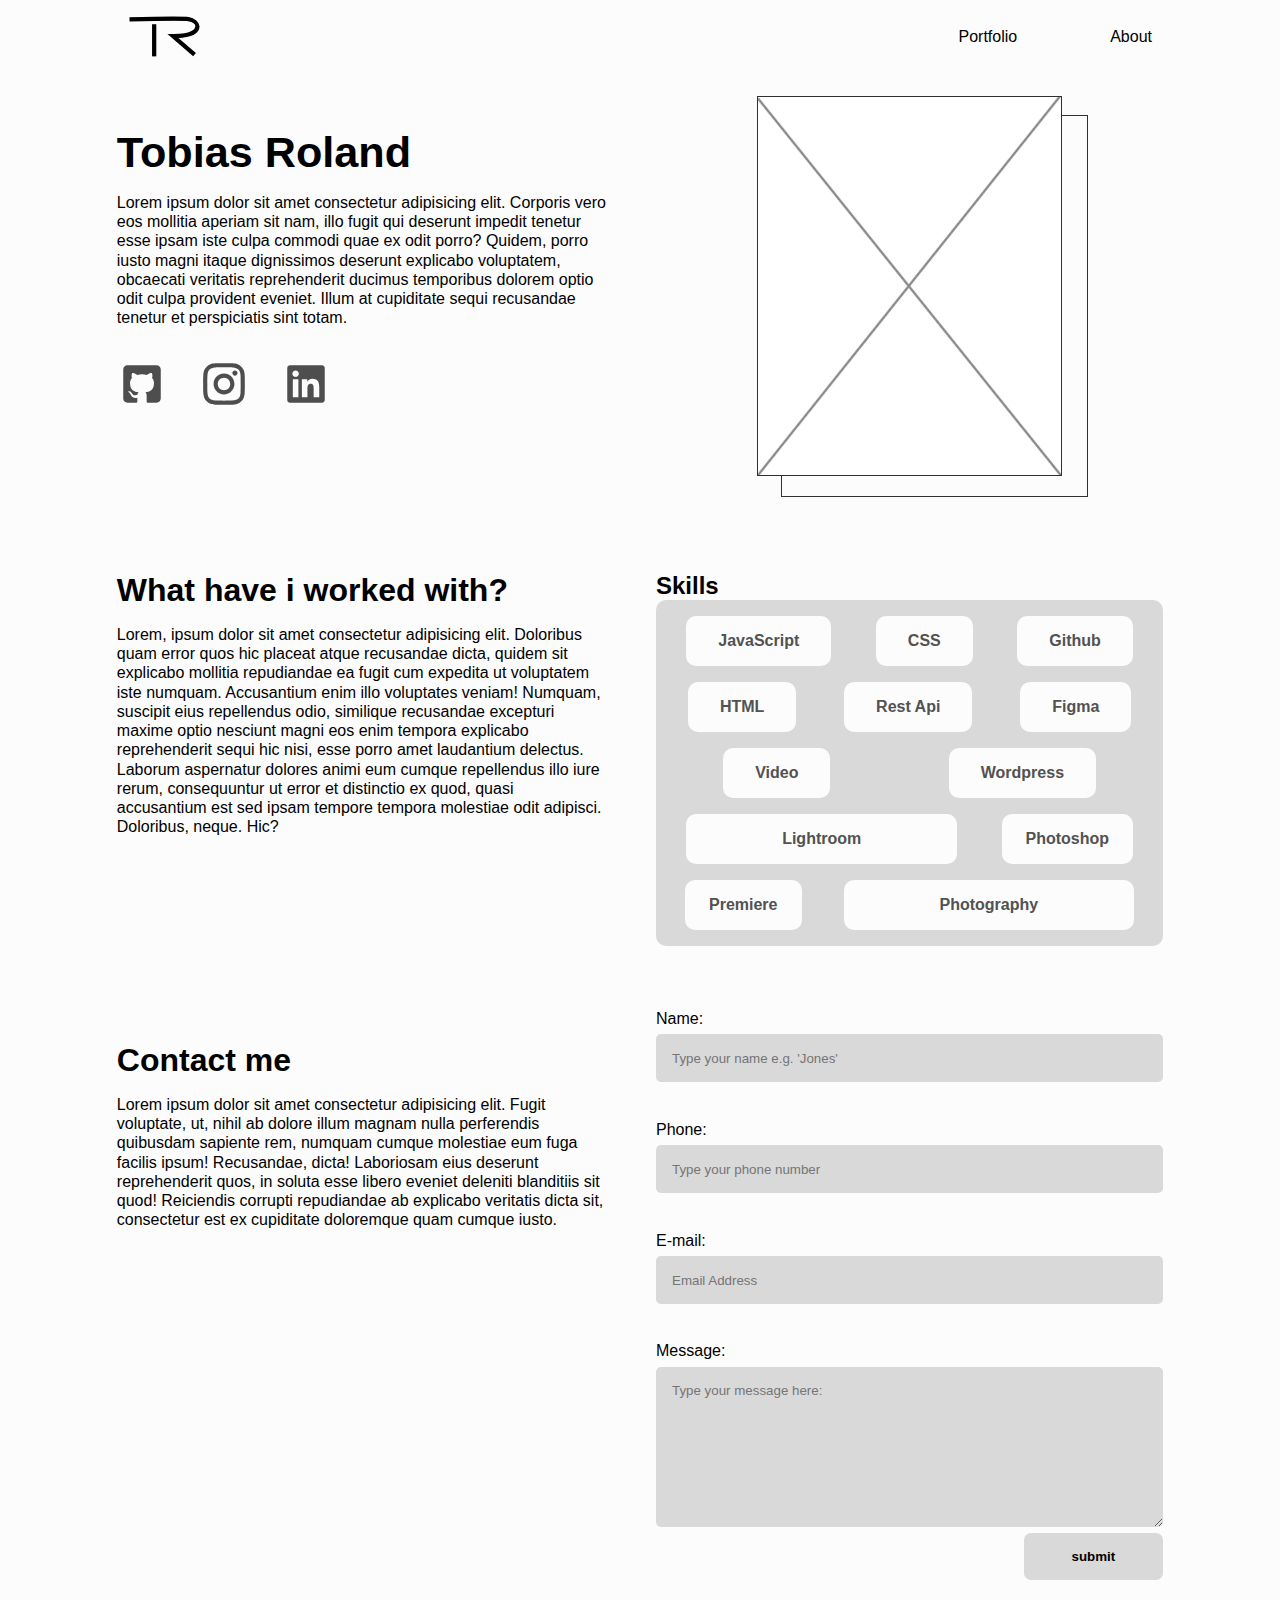
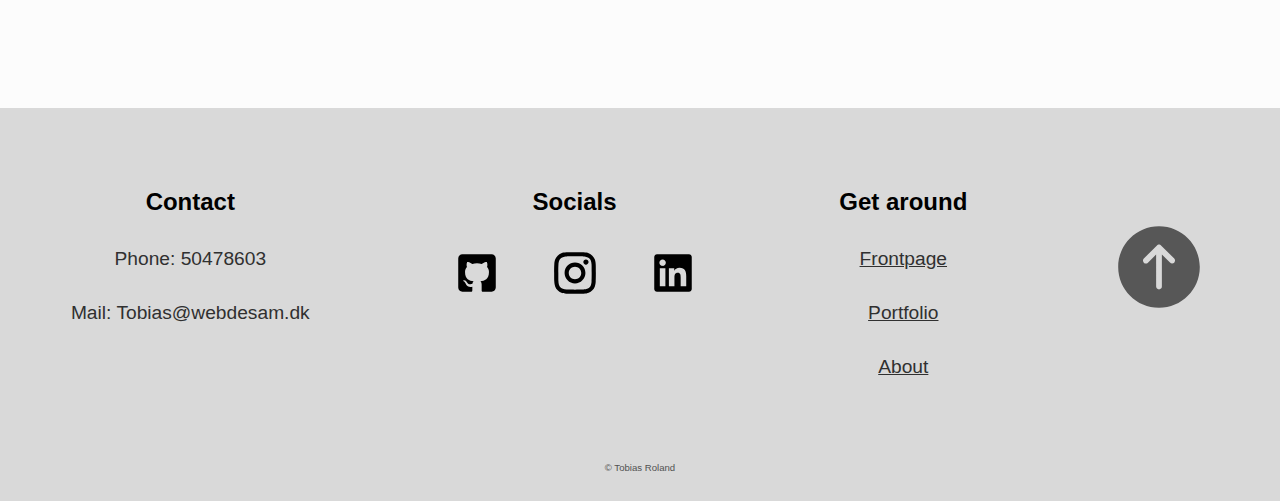
<file: index.html>
<!DOCTYPE html>
<html lang="en">
  <head>
    <meta charset="UTF-8" />
    <meta http-equiv="X-UA-Compatible" content="IE=edge" />
    <meta name="viewport" content="width=device-width, initial-scale=1.0" />
    <link rel="stylesheet" href="css/style.css" />
    <title>Tobias Roland</title>
  </head>
  <body>
    <header>
      <nav id="navheader">
        <figure class="logo-container">
          <a class="" href="index.html">
            <img src="images/logos/logo.svg" alt="Tobias Roland logo" />
          </a>
        </figure>
        <ul class="nav-menu">
          <li><a href="portfolio.html">Portfolio</a></li>
          <li><a href="about.html">About</a></li>
        </ul>
        <button>
          <span class="bar"></span>
          <span class="bar"></span>
          <span class="bar"></span>
        </button>
      </nav>
    </header>

    <main>
      <article class="splash_article article_grid">
        <div class="figure_container">
          <img src="images/portrait_frame_portrait.jpg" alt="" />
        </div>
        <div class="text_container">
          <h1>Tobias Roland</h1>
          <p>
            Lorem ipsum dolor sit amet consectetur adipisicing elit. Corporis vero eos mollitia aperiam sit nam, illo fugit qui
            deserunt impedit tenetur esse ipsam iste culpa commodi quae ex odit porro? Quidem, porro iusto magni itaque
            dignissimos deserunt explicabo voluptatem, obcaecati veritatis reprehenderit ducimus temporibus dolorem optio odit
            culpa provident eveniet. Illum at cupiditate sequi recusandae tenetur et perspiciatis sint totam.
          </p>
          <div class="socials_on_side">
            <ul class="socialmedia_on_side">
              <li>
                <a href="https://github.com/TobiasRoland123"
                  ><img src="images/logos/social_media/github.svg" alt="Link to my Github repo"
                /></a>
              </li>
              <li>
                <a href="https://www.instagram.com/tobias_roland_uyet/?hl=da"
                  ><img src="images/logos/social_media/instagram.svg" alt="Link to my instagram profile"
                /></a>
              </li>

              <li>
                <a href="https://www.linkedin.com/in/samuel-tobias-roland-uyet-688580188/"
                  ><img src="images/logos/social_media/linkedin.svg" alt="Link to my linkedin profile"
                /></a>
              </li>
            </ul>
          </div>
        </div>
      </article>
      <section class="skill_section">
        <article class="article_grid">
          <div class="text_container">
            <h2>What have i worked with?</h2>
            <p>
              Lorem, ipsum dolor sit amet consectetur adipisicing elit. Doloribus quam error quos hic placeat atque recusandae
              dicta, quidem sit explicabo mollitia repudiandae ea fugit cum expedita ut voluptatem iste numquam. Accusantium enim
              illo voluptates veniam! Numquam, suscipit eius repellendus odio, similique recusandae excepturi maxime optio
              nesciunt magni eos enim tempora explicabo reprehenderit sequi hic nisi, esse porro amet laudantium delectus. Laborum
              aspernatur dolores animi eum cumque repellendus illo iure rerum, consequuntur ut error et distinctio ex quod, quasi
              accusantium est sed ipsam tempore tempora molestiae odit adipisci. Doloribus, neque. Hic?
            </p>
          </div>
          <div class="container">
            <h3>Skills</h3>
            <div class="skills_container">
              <ul class="skill_list">
                <li>JavaScript</li>
                <li>CSS</li>
                <li>Github</li>
                <li>HTML</li>
                <li>Rest Api</li>
                <li>Figma</li>
                <li>Video</li>
                <li>Wordpress</li>
                <li class="wide_skill">Lightroom</li>
                <li class="narrow_skill">Photoshop</li>
                <li class="narrow_skill">Premiere</li>
                <li class="wide_skill">Photography</li>
              </ul>
            </div>
          </div>
        </article>
      </section>
      <section class="contact">
        <div class="article_grid">
          <article class="contact_text text_container">
            <h2>Contact me</h2>
            <p>
              Lorem ipsum dolor sit amet consectetur adipisicing elit. Fugit voluptate, ut, nihil ab dolore illum magnam nulla
              perferendis quibusdam sapiente rem, numquam cumque molestiae eum fuga facilis ipsum! Recusandae, dicta! Laboriosam
              eius deserunt reprehenderit quos, in soluta esse libero eveniet deleniti blanditiis sit quod! Reiciendis corrupti
              repudiandae ab explicabo veritatis dicta sit, consectetur est ex cupiditate doloremque quam cumque iusto.
            </p>
          </article>

          <article class="contact_form">
            <form action="https://formsubmit.co/tobiasroland@webdesam.dk" method="POST">
              <label for="name">Name:</label>
              <input class="input" type="text" id="name" name="name" placeholder="Type your name e.g. 'Jones' " />
              <label for="tel">Phone:</label>
              <input class="input" type="tel" id="tel" name="tel" placeholder="Type your phone number" />

              <label for="email">E-mail:</label>
              <input class="input" type="email" name="email" placeholder="Email Address" />
              <!-- <input class="input" type="email" id="email" name="email" placeholder="Indtast din email" /> -->

              <label for="message">Message:</label>
              <textarea class="input" id="message" name="message" placeholder="Type your message here:"></textarea>

              <input class="submit" type="submit" value="submit" />
            </form>
          </article>
        </div>
      </section>
    </main>

    <footer>
      <div class="footer_content">
        <div class="contact_footer">
          <h3>Contact</h3>
          <a href="tel:50478603">Phone: 50478603</a>
          <a href="mailto:tobiasroland@webdesam.dk">Mail: Tobias@webdesam.dk</a>
        </div>
        <div class="follow">
          <h3>Socials</h3>
          <ul class="socialmedia">
            <li>
              <a href="https://github.com/TobiasRoland123"
                ><img src="images/logos/social_media/github.svg" alt="Link to my Github repo"
              /></a>
            </li>
            <li>
              <a href="https://www.instagram.com/tobias_roland_uyet/?hl=da"
                ><img src="images/logos/social_media/instagram.svg" alt="Link to my instagram profile"
              /></a>
            </li>

            <li>
              <a href="https://www.linkedin.com/in/samuel-tobias-roland-uyet-688580188/"
                ><img src="images/logos/social_media/linkedin.svg" alt="Link to my linkedin profile"
              /></a>
            </li>
          </ul>
        </div>

        <div class="navigate">
          <h3>Get around</h3>

          <ul>
            <li><a href="index.html">Frontpage</a></li>
            <li><a href="portfolio.html">Portfolio</a></li>

            <li><a href="about.html">About</a></li>
          </ul>
        </div>
        <div class="to_top">
          <img src="images/icons/arrow_up.svg" alt="" />
        </div>
      </div>
      <div class="copyright">
        <p>&#169; Tobias Roland</p>
      </div>
    </footer>

    <script src="js/script.js"></script>
  </body>
</html>
</file>
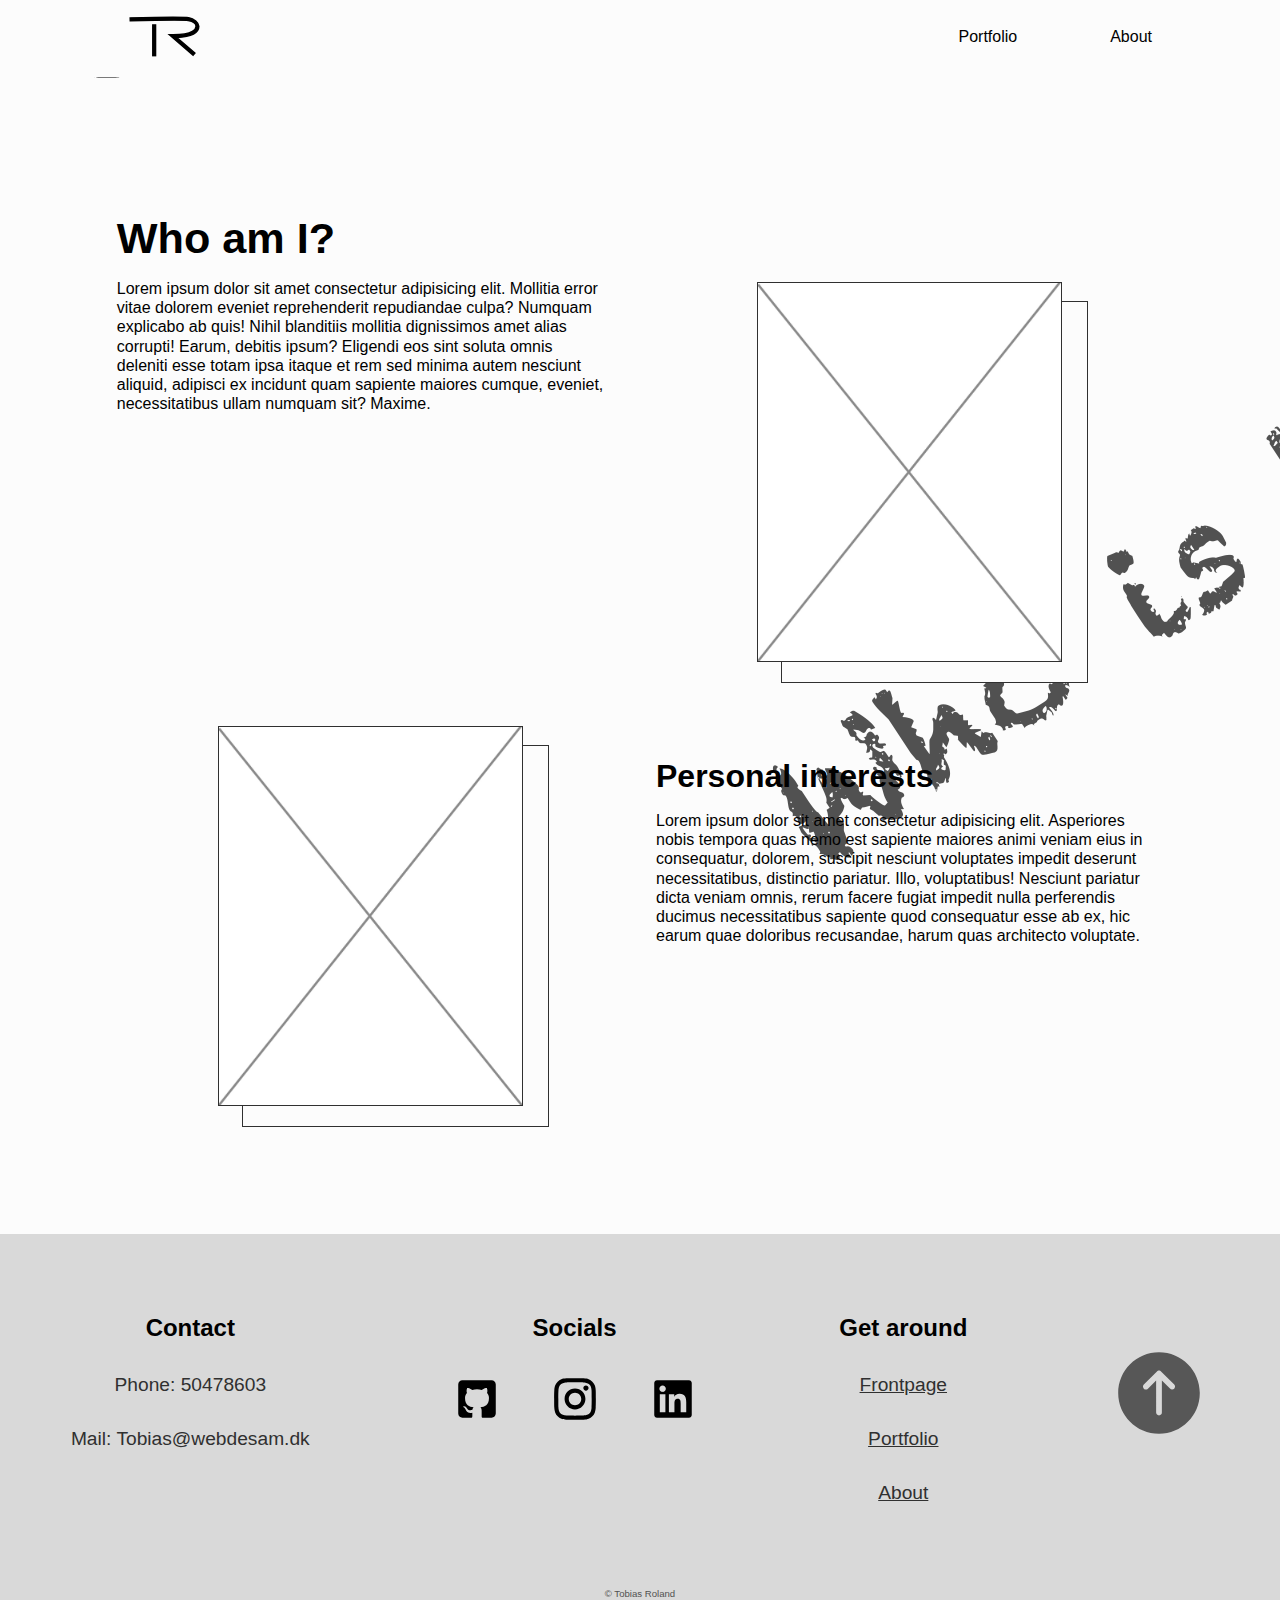
<file: about.html>
<!DOCTYPE html>
<html lang="en">
  <head>
    <meta charset="UTF-8" />
    <meta http-equiv="X-UA-Compatible" content="IE=edge" />
    <meta name="viewport" content="width=device-width, initial-scale=1.0" />
    <link rel="stylesheet" href="css/style.css" />
    <title>Portfolio</title>
  </head>
  <body>
    <header >
      <nav id="navheader">
        <figure class="logo-container">
          <a class="" href="index.html">
            <img src="images/logos/logo.svg" alt="Tobias Roland logo" />
          </a>
        </figure>
        <ul class="nav-menu">
          <li><a href="portfolio.html">Portfolio</a></li>
          <li><a href="about.html">About</a></li>
        </ul>
        <button>
          <span class="bar"></span>
          <span class="bar"></span>
          <span class="bar"></span>
        </button>
      </nav>
    </header>

      <div class="socials_on_side">
        <ul class="socialmedia_on_side">
        <li>
          <a href="https://github.com/TobiasRoland123"
            ><img src="images/logos/social_media/github.svg" alt="Link to my Github repo"
          /></a>
        </li>
        <li>
          <a href="https://www.instagram.com/tobias_roland_uyet/?hl=da"
            ><img src="images/logos/social_media/instagram.svg" alt="Link to my instagram profile"
          /></a>
        </li>

        <li>
          <a href="https://www.linkedin.com/in/samuel-tobias-roland-uyet-688580188/"
            ><img src="images/logos/social_media/linkedin.svg" alt="Link to my linkedin profile"
          /></a>
        </li>
      </ul></div>
      <main>
       
        <article class="splash_article article_grid">
          <div class="figure_container who_is_he"">
            <img class="" src="images/portrait_frame_portrait.jpg" alt="" />
          </div>
          <div class="text_container">
        <H1>Who am I?</H1>
        <p>Lorem ipsum dolor sit amet consectetur adipisicing elit. Mollitia error vitae dolorem eveniet reprehenderit repudiandae culpa? Numquam explicabo ab quis! Nihil blanditiis mollitia dignissimos amet alias corrupti! Earum, debitis ipsum?
        Eligendi eos sint soluta omnis deleniti esse totam ipsa itaque et rem sed minima autem nesciunt aliquid, adipisci ex incidunt quam sapiente maiores cumque, eveniet, necessitatibus ullam numquam sit? Maxime.</p>
      </div>
      </article>

      <article class="article_grid personal_interests">
        <div class="text_container">
          <h2>Personal interests</h2>
          <p>Lorem ipsum dolor sit amet consectetur adipisicing elit. Asperiores nobis tempora quas nemo est sapiente maiores animi veniam eius in consequatur, dolorem, suscipit nesciunt voluptates impedit deserunt necessitatibus, distinctio pariatur.
          Illo, voluptatibus! Nesciunt pariatur dicta veniam omnis, rerum facere fugiat impedit nulla perferendis ducimus necessitatibus sapiente quod consequatur esse ab ex, hic earum quae doloribus recusandae, harum quas architecto voluptate.</p>
        </div>
        <div class="figure_container">
          <img src="images/portrait_frame_portrait.jpg" alt="" />
        </div>
      </article>
      </main>
      <footer>
        <div class="footer_content">
          <div class="contact_footer">
            <h3>Contact</h3>
            <a href="tel:50478603">Phone: 50478603</a>
            <a href="mailto:tobiasroland@webdesam.dk">Mail: Tobias@webdesam.dk</a>
          </div>
          <div class="follow">
            <h3>Socials</h3>
            <ul class="socialmedia">
              <li>
                <a href="https://github.com/TobiasRoland123"
                  ><img src="images/logos/social_media/github.svg" alt="Link to my Github repo"
                /></a>
              </li>
              <li>
                <a href="https://www.instagram.com/tobias_roland_uyet/?hl=da"
                  ><img src="images/logos/social_media/instagram.svg" alt="Link to my instagram profile"
                /></a>
              </li>
  
              <li>
                <a href="https://www.linkedin.com/in/samuel-tobias-roland-uyet-688580188/"
                  ><img src="images/logos/social_media/linkedin.svg" alt="Link to my linkedin profile"
                /></a>
              </li>
            </ul>
          </div>
  
          <div class="navigate">
            <h3>Get around</h3>
  
            <ul>
              <li><a href="index.html">Frontpage</a></li>
              <li><a href="portfolio.html">Portfolio</a></li>
  
              <li><a href="about.html">About</a></li>
            </ul>
          </div>
          <div class="to_top">
            <img src="images/icons/arrow_up.svg" alt="" />
          </div>
        </div>
        <div class="copyright">
          <p>&#169; Tobias Roland</p>
        </div>
      </footer>
<script src="js/script.js"></script>
  </body>
</html>
</file>
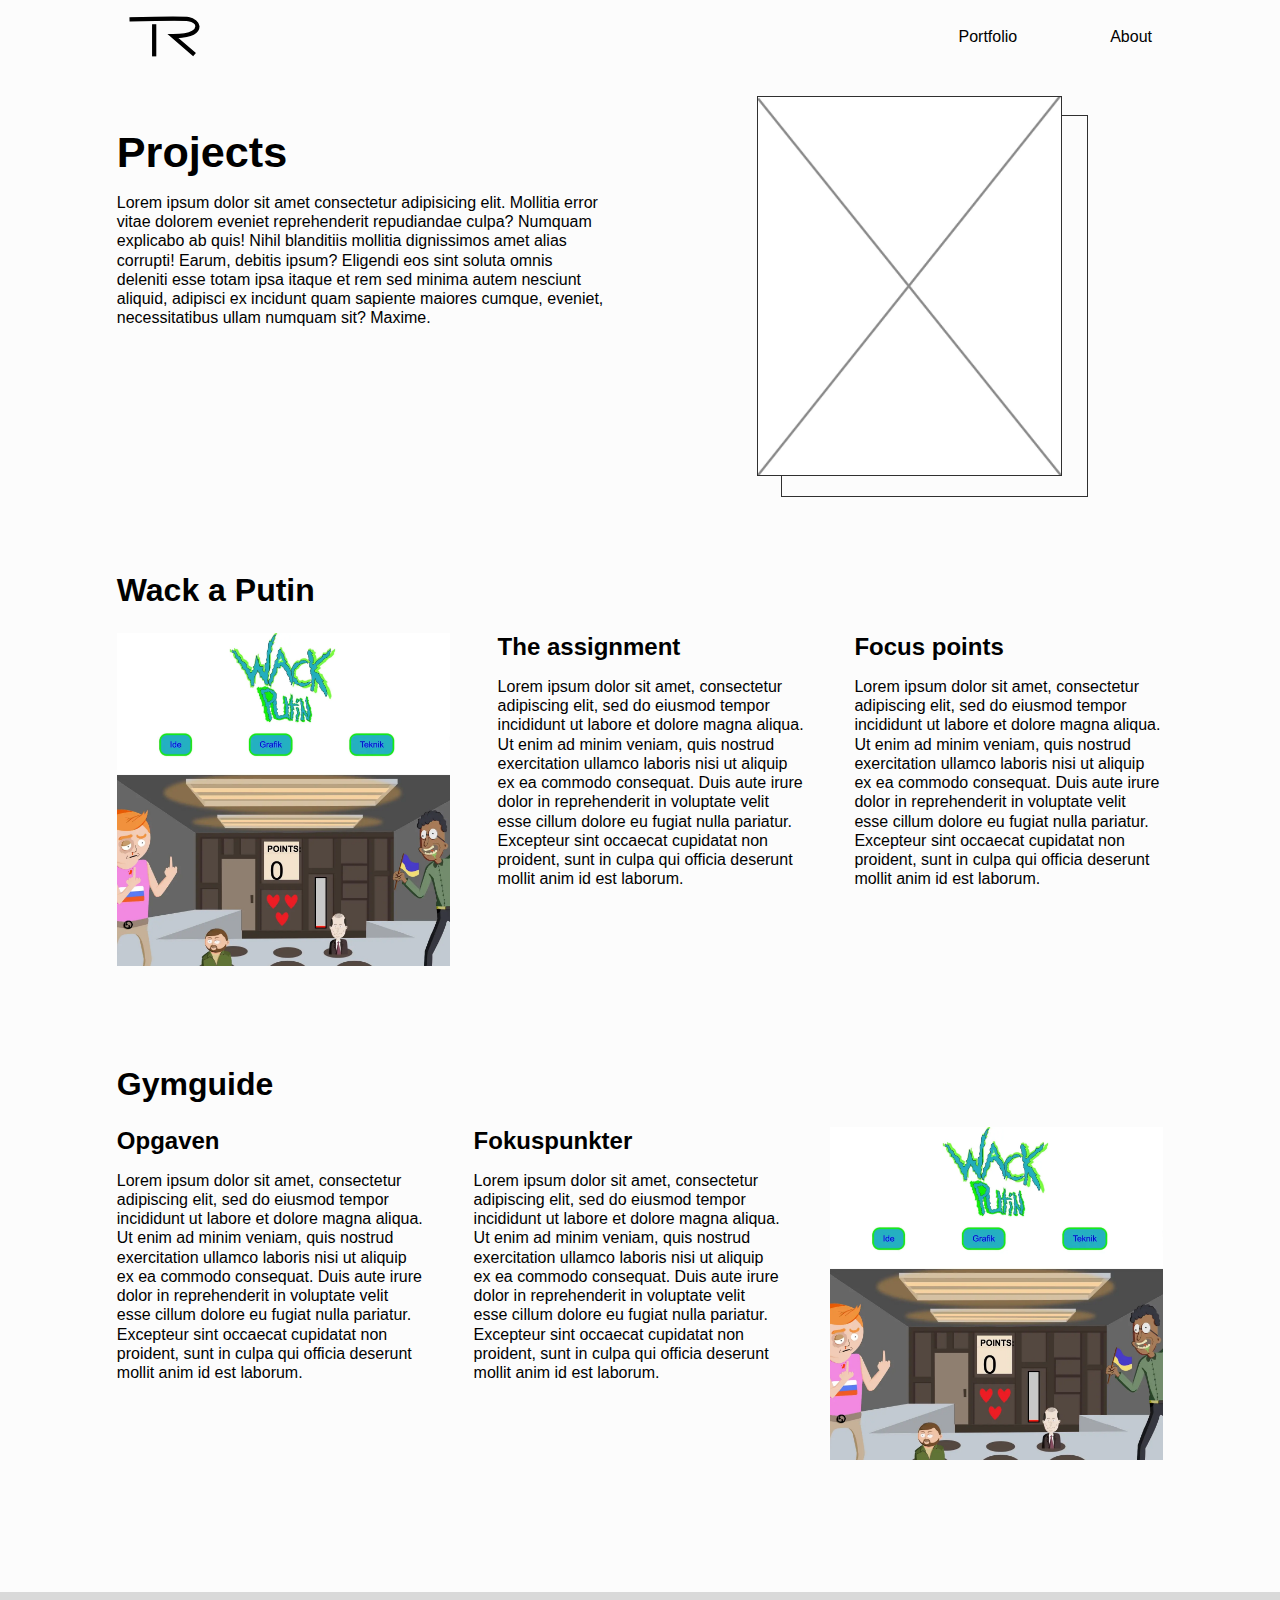
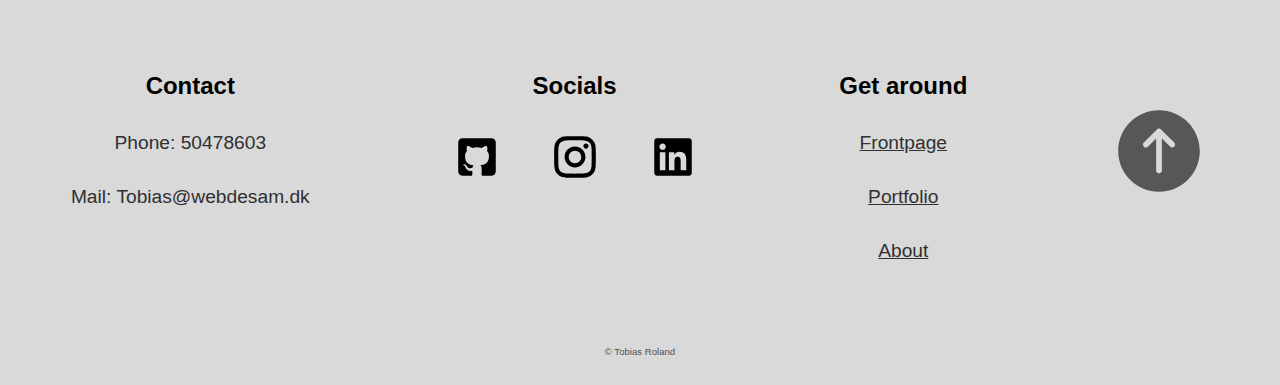
<file: portfolio.html>
<!DOCTYPE html>
<html lang="en">
  <head>
    <meta charset="UTF-8" />
    <meta http-equiv="X-UA-Compatible" content="IE=edge" />
    <meta name="viewport" content="width=device-width, initial-scale=1.0" />
    <link rel="stylesheet" href="css/style.css" />
    <title>Portfolio</title>
  </head>
  <body>
    <header>
      <nav id="navheader">
        <figure class="logo-container">
          <a class="" href="index.html">
            <img src="images/logos/logo.svg" alt="Tobias Roland logo" />
          </a>
        </figure>
        <ul class="nav-menu">
          <li><a href="portfolio.html">Portfolio</a></li>
          <li><a href="about.html">About</a></li>
        </ul>
        <button>
          <span class="bar"></span>
          <span class="bar"></span>
          <span class="bar"></span>
        </button>
      </nav>
    </header>

    <main>
      <article class="splash_article article_grid">
        <div class="figure_container">
          <img src="images/portrait_frame_portrait.jpg" alt="" />
        </div>
        <div class="text_container">
          <h1>Projects</h1>
          <p>
            Lorem ipsum dolor sit amet consectetur adipisicing elit. Mollitia error vitae dolorem eveniet reprehenderit
            repudiandae culpa? Numquam explicabo ab quis! Nihil blanditiis mollitia dignissimos amet alias corrupti! Earum,
            debitis ipsum? Eligendi eos sint soluta omnis deleniti esse totam ipsa itaque et rem sed minima autem nesciunt
            aliquid, adipisci ex incidunt quam sapiente maiores cumque, eveniet, necessitatibus ullam numquam sit? Maxime.
          </p>
        </div>
      </article>

      <section class="projects">
        <article class="project">
          <h2 class="project_title">Wack a Putin</h2>

          <div class="project_content">
            <div class="project_image">
              <a href="http://webdesam.dk/kea/04_animation/index.html">
                <img class="project_img" src="images/projects/04_animation.webp" alt="screenshot from a game"
              /></a>
            </div>
            <div class="project_texts">
              <div class="project_text_1">
                <h3 class="project_brief">The assignment</h3>
                <p>
                  Lorem ipsum dolor sit amet, consectetur adipiscing elit, sed do eiusmod tempor incididunt ut labore et dolore
                  magna aliqua. Ut enim ad minim veniam, quis nostrud exercitation ullamco laboris nisi ut aliquip ex ea commodo
                  consequat. Duis aute irure dolor in reprehenderit in voluptate velit esse cillum dolore eu fugiat nulla
                  pariatur. Excepteur sint occaecat cupidatat non proident, sunt in culpa qui officia deserunt mollit anim id est
                  laborum.
                </p>
              </div>

              <div class="project_text_2">
                <h3 class="project_focus">Focus points</h3>
                <p>
                  Lorem ipsum dolor sit amet, consectetur adipiscing elit, sed do eiusmod tempor incididunt ut labore et dolore
                  magna aliqua. Ut enim ad minim veniam, quis nostrud exercitation ullamco laboris nisi ut aliquip ex ea commodo
                  consequat. Duis aute irure dolor in reprehenderit in voluptate velit esse cillum dolore eu fugiat nulla
                  pariatur. Excepteur sint occaecat cupidatat non proident, sunt in culpa qui officia deserunt mollit anim id est
                  laborum.
                </p>
              </div>
            </div>
          </div>
        </article>
        <article class="project">
          <h2 class="project_title">Gymguide</h2>

          <div class="project_content switched">
            <div class="project_image">
              <a href="http://webdesam.dk/kea/04_animation/index.html">
                <img class="project_img" src="images/projects/04_animation.webp" alt="screenshot from a game"
              /></a>
            </div>
            <div class="project_texts">
              <div class="project_text_1">
                <h3 class="project_brief">Opgaven</h3>
                <p>
                  Lorem ipsum dolor sit amet, consectetur adipiscing elit, sed do eiusmod tempor incididunt ut labore et dolore
                  magna aliqua. Ut enim ad minim veniam, quis nostrud exercitation ullamco laboris nisi ut aliquip ex ea commodo
                  consequat. Duis aute irure dolor in reprehenderit in voluptate velit esse cillum dolore eu fugiat nulla
                  pariatur. Excepteur sint occaecat cupidatat non proident, sunt in culpa qui officia deserunt mollit anim id est
                  laborum.
                </p>
              </div>

              <div class="project_text_2">
                <h3 class="project_focus">Fokuspunkter</h3>
                <p>
                  Lorem ipsum dolor sit amet, consectetur adipiscing elit, sed do eiusmod tempor incididunt ut labore et dolore
                  magna aliqua. Ut enim ad minim veniam, quis nostrud exercitation ullamco laboris nisi ut aliquip ex ea commodo
                  consequat. Duis aute irure dolor in reprehenderit in voluptate velit esse cillum dolore eu fugiat nulla
                  pariatur. Excepteur sint occaecat cupidatat non proident, sunt in culpa qui officia deserunt mollit anim id est
                  laborum.
                </p>
              </div>
            </div>
          </div>
        </article>
      </section>
    </main>
    <footer>
      <div class="footer_content">
        <div class="contact_footer">
          <h3>Contact</h3>
          <a href="tel:50478603">Phone: 50478603</a>
          <a href="mailto:tobiasroland@webdesam.dk">Mail: Tobias@webdesam.dk</a>
        </div>
        <div class="follow">
          <h3>Socials</h3>
          <ul class="socialmedia">
            <li>
              <a href="https://github.com/TobiasRoland123"
                ><img src="images/logos/social_media/github.svg" alt="Link to my Github repo"
              /></a>
            </li>
            <li>
              <a href="https://www.instagram.com/tobias_roland_uyet/?hl=da"
                ><img src="images/logos/social_media/instagram.svg" alt="Link to my instagram profile"
              /></a>
            </li>

            <li>
              <a href="https://www.linkedin.com/in/samuel-tobias-roland-uyet-688580188/"
                ><img src="images/logos/social_media/linkedin.svg" alt="Link to my linkedin profile"
              /></a>
            </li>
          </ul>
        </div>

        <div class="navigate">
          <h3>Get around</h3>

          <ul>
            <li><a href="index.html">Frontpage</a></li>
            <li><a href="portfolio.html">Portfolio</a></li>

            <li><a href="about.html">About</a></li>
          </ul>
        </div>
        <div class="to_top">
          <img src="images/icons/arrow_up.svg" alt="" />
        </div>
      </div>
      <div class="copyright">
        <p>&#169; Tobias Roland</p>
      </div>
    </footer>
    <script src="js/script.js"></script>
  </body>
</html>
</file>
<file: css/style.css>
* {
  margin: 0;
  padding: 0;
  box-sizing: border-box;
  font-family: "Roboto Condensed", sans-serif;

  scroll-behavior: smooth;
}

html {
  --clr_black: #303030;
  --clr_white: #fcfcfc;
  --clr_2: #525252;
  --clr_3: #d9d9d9;
  --clr_4: #d9e3e8;
}

body {
  background-color: var(--clr_white);
}

/* ----------------------- Text styling ----------------------- */
h1 {
  font-size: 2.7rem;
  font-weight: 700;

  margin: 4rem 0 0;
}

h2 {
  font-size: 2rem;
  font-weight: 700;
  margin: 4rem 0 0;
}

h3 {
  font-size: 1.5rem;
  font-weight: 700;
  margin: 4rem 0 0;
}

p {
  font-size: 1rem;
  font-weight: 400;
  margin: 1rem 0 0;
  max-width: 55ch;
  line-height: 1.2rem;
}

/* ----------------------- Navigation ----------------------- */

nav {
  width: 100vw;
  display: flex;
  justify-content: space-between;
  margin: 0 auto;
  gap: 20px;
  position: fixed;
  top: 0;
  padding: 0 4%;
  background-color: var(--clr_white);
}

.logo-container {
  width: 80px;
  z-index: 1;
}

.nav-menu {
  position: fixed;
  display: flex;
  flex-direction: column;
  justify-content: center;
  width: 100%;
  height: 100vh;
  gap: 85px;
  align-items: center;
  transition: 0.3s;
  left: 100%;
  top: 0;
  background-color: var(--clr_white);
}

.nav-menu li {
  list-style: none;
  display: flex;
  place-items: center;
}

.nav-menu li a {
  text-decoration: none;
  font-size: 1rem;
  color: black;
  margin-inline-start: 0.5rem;
}

nav button {
  display: flex;
  flex-direction: column;
  background: none;
  border: none;
  cursor: pointer;
  justify-content: center;
}

.bar {
  display: block;
  width: 40px;
  height: 4px;
  border-radius: 20px;
  margin: 8px 0 0 0;
  transition: all 0.3s ease-in-out;
  background-color: var(--clr_black);
}

.bar:nth-child(1) {
  margin-top: 0;
}

.active .bar:nth-child(2) {
  opacity: 0;
}

.active .bar:nth-child(1) {
  transform: translateY(8px) rotate(45deg);
}
.active .bar:nth-child(3) {
  transform: translateY(-16px) rotate(-45deg);
}

/* menu active */
.nav-menu.active {
  left: 0;
}

/* .socials_on_side {
  display: none;
} */

main {
  max-width: 1200px;
  margin: 25% auto;
}

/* --------------------------------  Frontpage -------------------------------- */

.socials_on_side {
  display: none;
}

main > article {
  margin: 2rem 1rem 0;
}

section {
  margin: 2rem 1rem 0;
}
.figure_container {
  display: grid;
  margin-block-start: 2rem;
}

.figure_container img {
  max-width: 60%;
  border: solid 1px var(--clr_black);
  margin: 0 auto;
  box-shadow: 25px 20px var(--clr_white), 25px 20px 0px 1px var(--clr_black);
}

/* ---------------- skills --------------- */

.skills_container {
  background-color: var(--clr_3);
  border-radius: 10px;
  padding: 1rem 1rem;
}

.skill_list {
  display: flex;
  flex-wrap: wrap;
  gap: 1rem;
  justify-content: space-around;
}
.skill_list li {
  list-style: none;
  background-color: var(--clr_white);
  border-radius: 10px;
  font-weight: 600;
  color: var(--clr_2);
  padding: 1rem clamp(1rem, 2rem, 2.5rem);
}
.skill_list li.narrow_skill {
  padding: 1rem 1.5rem;
}

.skill_list li.wide_skill {
  padding: 1rem 6rem;
}

/* ---------------- contact --------------- */
.contact_form form {
  display: grid;
}

.contact_form form label {
  margin: 2rem 0 0;
}

.submit {
  margin: 0rem 0;
  border: none;
  background-color: var(--clr_3);
  padding: 1rem 3rem;
  border-radius: 7px;
  display: grid;
  place-self: end;
  font-weight: 600;
}

label {
  font-size: 1rem;
  font-weight: 400;
}

.input {
  border: none;
  background-color: var(--clr_3);
  height: 3rem;
  margin: 0.4rem 0;
  border-radius: 5px;
  padding: 1rem 1rem;
}

#message {
  height: 10rem;
}

/* -------------------------- Portfolio ---------------------- */

.project_image img {
  max-width: 100%;
}
.project .project_focus {
  margin-block-start: 3rem;
}
.project_brief,
.project_focus {
  font-weight: 700;
}

/* -------------------------- About ---------------------- */

.who_is_he::before {
  content: url("../images/display_text_and_arrow.png");
  display: flex;
  max-width: 100px;
  max-height: 100px;
}

/* -------------------------- Footer ---------------------- */

footer {
  background-color: var(--clr_3);
  text-align: center;
  padding-block-start: 1rem;
  margin-block-start: 8rem;
}

footer a {
  color: var(--clr_black);
  margin: 2rem auto;
  display: block;
  font-size: 1.2rem;
  text-decoration: underline;
}

/* .footer_content div {
  margin-block-start: 5rem;
} */
.socialmedia {
  display: flex;
  justify-content: space-around;
  list-style: none;
}

.socialmedia li a img {
  width: 50px;
}

.navigate ul li {
  list-style: none;
}

.contact_footer a {
  text-decoration: none;
}

.to_top {
  display: flex;
  justify-content: center;
}
.to_top img {
  width: 100px;
}

.copyright {
  display: flex;
  justify-content: space-around;
  padding: 2rem 0 0.5rem;
}

.copyright p {
  font-size: 0.6rem;
  color: var(--clr_2);
  margin: 1rem auto;
}

/* --------------------------------- TABLET --------------------------------- */

@media (min-width: 700px) {
  /* -------------------  NAVMENU  ------------------- */

  .socials_on_side {
    margin: 2rem 0;
    display: block;
  }

  .socialmedia_on_side {
    display: flex;
    gap: 2rem;
  }

  .socials_on_side li {
    list-style: none;
  }

  .socials_on_side li a img {
    width: 50px;
    filter: invert(32%) sepia(77%) saturate(0%) hue-rotate(133deg) brightness(83%) contrast(101%);
  }

  .socials_on_side li a img:hover {
    transition: 0.3s ease-in-out;
    transform: scale(1.2);
  }

  main {
    margin: 4rem auto;
    padding: 0 3.8rem;
  }
  nav {
    margin: 0 auto;
    padding: 0 10%;
    z-index: 1;
  }
  .nav-menu {
    position: unset;
    flex-direction: unset;
    padding: 0;
    justify-content: flex-end;
    margin: auto 0;
    height: auto;
  }

  #navheader button {
    display: none;
  }

  .nav-menu li a::after {
    content: "";

    display: flex;

    width: 0%;
    background: var(--clr_black);
    height: 2px;

    transition: all 0.3s ease-in-out;
  }

  .nav-menu li a:hover::after {
    width: 100%;
  }

  .splash_img {
    display: none;
  }

  /* ***********  footer  *********** */

  .footer_content {
    display: flex;

    justify-content: space-around;
  }

  .socialmedia {
    gap: 3rem;
  }

  .copyright {
    max-width: 1200px;
    margin: 0 auto;
  }

  /* -------------------  Frontpage  ------------------- */

  .article_grid {
    display: grid;
    grid-template-columns: 1fr 1fr;
    gap: 2rem;
  }

  .splash_article .figure_container {
    order: 2;
  }

  .section_grid {
    display: grid;
    grid-template-columns: 1fr 1fr;
  }

  /* -------------------  Portfolio  ------------------- */
  .project {
    margin-block-start: 6rem;
  }
  #projects .figure_container {
    display: flex;
  }
  .project_title {
    margin: 1.5rem auto;
  }
  .projects > h2 {
    text-align: start;
    font-size: 3.3rem;
    margin-block-end: 3rem;
    font-weight: 900;
  }

  .project_content {
    display: grid;
    grid-template-columns: 1fr 1fr;
    gap: 3rem;
  }
  .project_brief {
    margin: 0;
  }
  .project_content.switched .project_image {
    order: 2;
  }
  /* -------------------  About  ------------------- */
  .personal_interests .figure_container {
    order: 1;
  }
  .personal_interests .text_container {
    order: 2;
  }
}

@media (min-width: 1000px) {
  .project_content {
    grid-template-columns: 1fr 2fr;
  }

  .project_content.switched {
    grid-template-columns: 2fr 1fr;
  }
  .project_texts {
    display: grid;
    grid-template-columns: 1fr 1fr;
    gap: 3rem;
  }
  .project .project_focus {
    margin-block-start: 0;
  }
}
</file>
